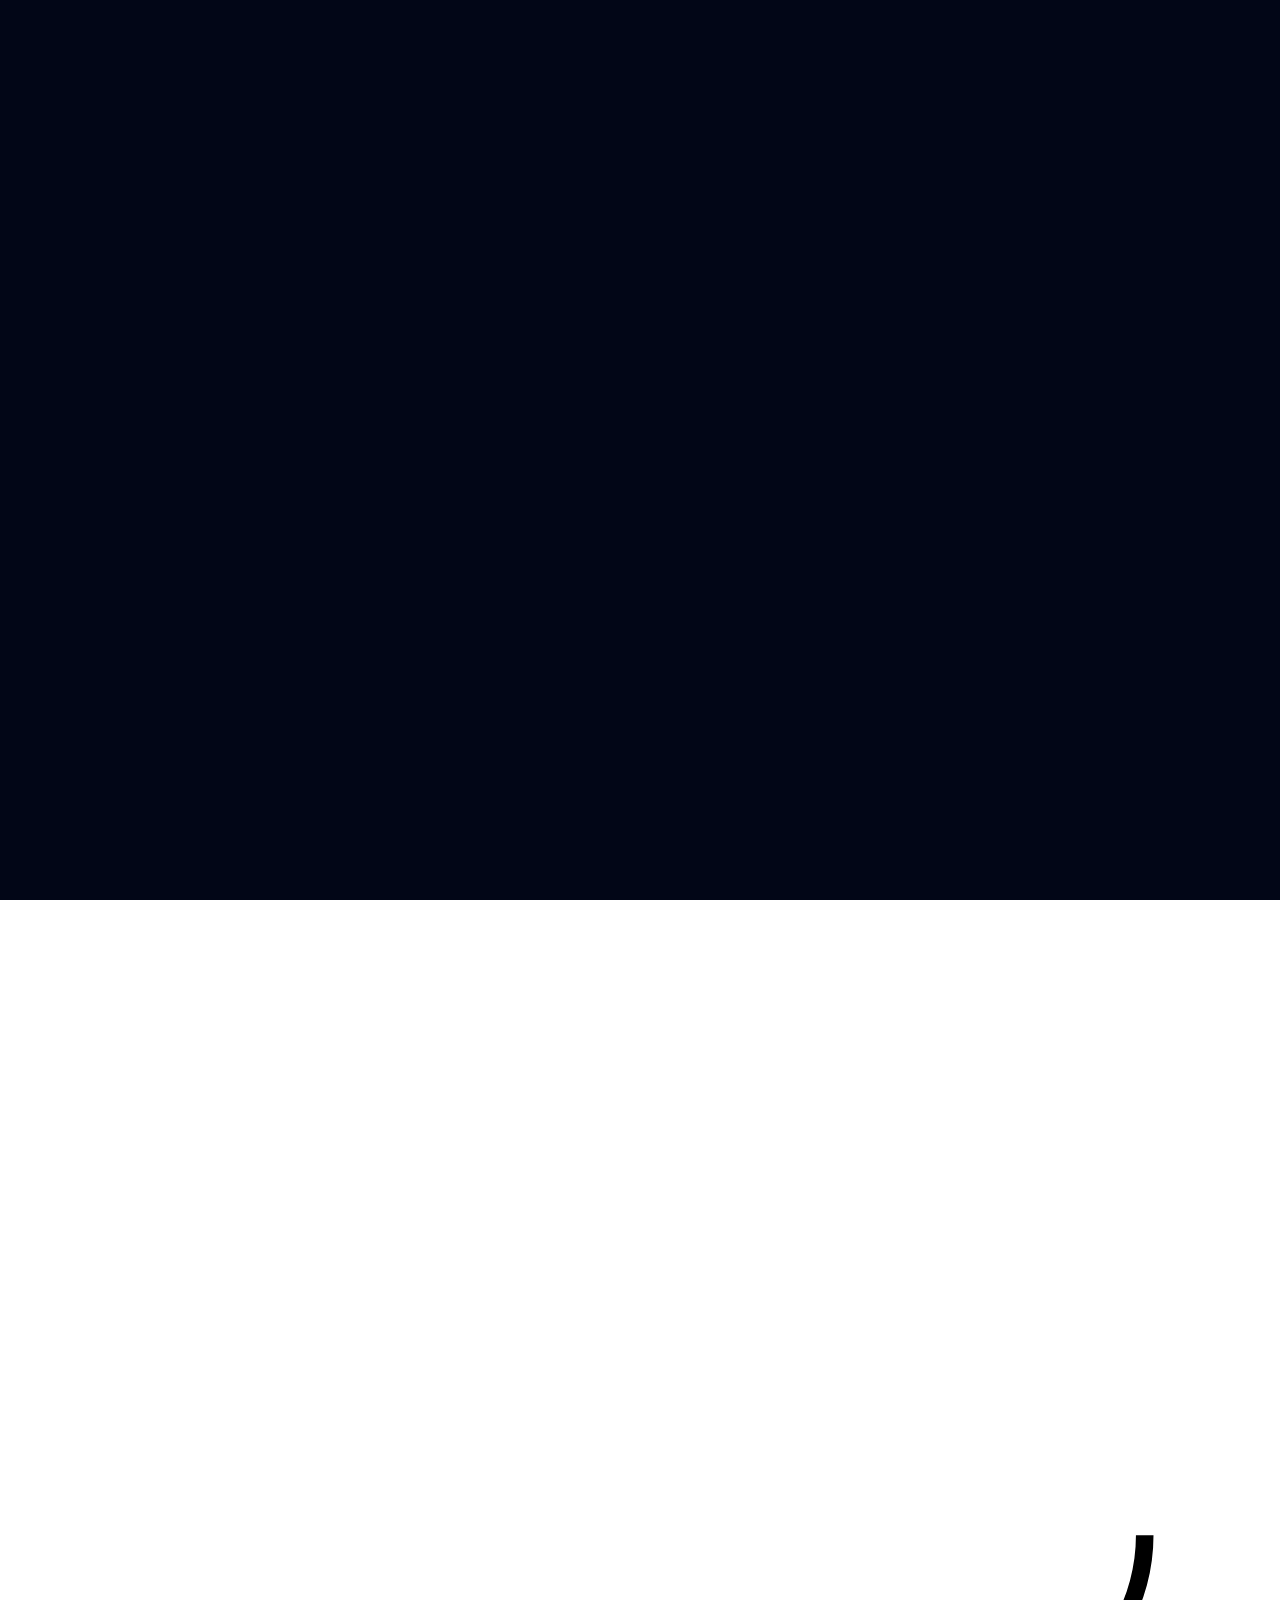
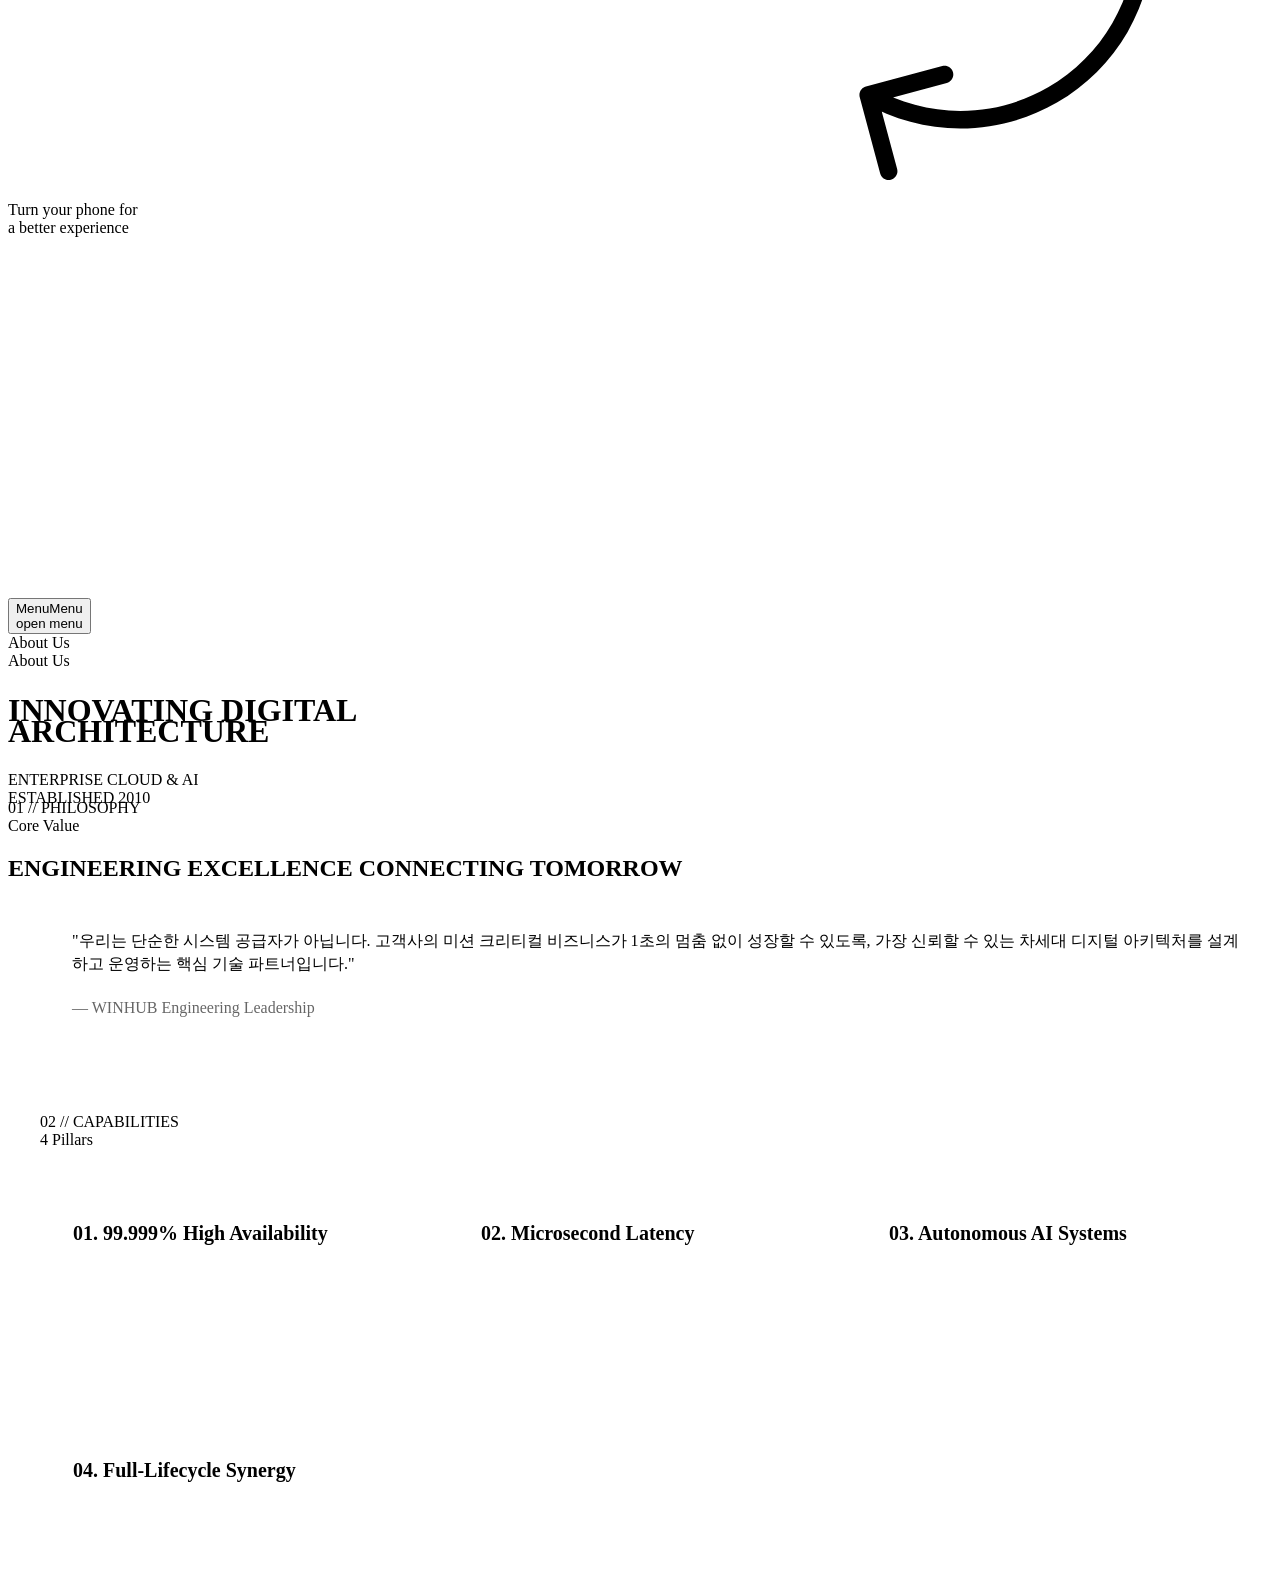
<file: about.html>
<!DOCTYPE html>
<html data-wf-domain="www.cominvi.com.mx" data-wf-page="6899a2f3f7995d5e3e31b7cd"
  data-wf-site="6899a2f3f7995d5e3e31b7c6" lang="en">

<head>
  <meta charset="utf-8" />
  <link href="https://cdn.prod.website-files.com" rel="preconnect" crossorigin="anonymous" />
  <title>About Us · WINHUB Enterprise Digital Architecture</title>
  <meta
    content="About WINHUB - Leading Enterprise Digital Architecture & IT Engineering in Korea with 15+ years of proven expertise."
    name="description" />
  <meta content="About Us · WINHUB Enterprise Digital Architecture" property="og:title" />
  <meta content="width=device-width, initial-scale=1" name="viewport" />
  <link
    href="https://cdn.prod.website-files.com/6899a2f3f7995d5e3e31b7c6/css/cominvi-staging.webflow.shared.451204bcb.min.css"
    rel="stylesheet" type="text/css" integrity="sha384-RRIEvLd1jOUEkPVlBGnNWpOoMUM+nQiyupL0DAUU6Vz+EssmVIKRXnNopahRI6zc"
    crossorigin="anonymous" />
  <script
    type="text/javascript">!function (o, c) { var n = c.documentElement, t = " w-mod-"; n.className += t + "js", ("ontouchstart" in o || o.DocumentTouch && c instanceof DocumentTouch) && (n.className += t + "touch") }(window, document);</script>
  <link href="https://cdn.prod.website-files.com/6899a2f3f7995d5e3e31b7c6/690b4b79b2b59fd6a07eff55_Favicon32.svg"
    rel="shortcut icon" type="image/x-icon" />
  <link href="https://cdn.prod.website-files.com/6899a2f3f7995d5e3e31b7c6/690b4b7efcc7898cfeb64a79_favicon256.svg"
    rel="apple-touch-icon" />

  <style>
    /* 1. Custom Scrollbar & Palette */
    ::-webkit-scrollbar {
      width: 6px;
      background: #020617 !important;
    }

    ::-webkit-scrollbar-thumb {
      background: rgba(0, 229, 255, 0.4) !important;
      border-radius: 4px !important;
    }

    ::-webkit-scrollbar-thumb:hover {
      background: rgba(0, 229, 255, 0.8) !important;
    }

    /* 2. Video Full-Coverage (Same as index_flux) */
    #hero-bg-video,
    .hero-background video,
    .hero-background .background_video video,
    video[data-cominvi-hero-intro-video="true"] {
      display: block;
      position: absolute !important;
      inset: 0 !important;
      width: 100% !important;
      height: 100% !important;
      object-fit: cover !important;
      z-index: 1 !important;
      pointer-events: none !important;
    }

    .hero-background,
    .hero-background .background-inner,
    .hero-background .background_video,
    .hero-background .is-video {
      display: flex !important;
      width: 100% !important;
      height: 100% !important;
      position: absolute !important;
      inset: 0 !important;
      z-index: 0 !important;
    }

    .hero-background .background_video {
      background: #020617 !important;
    }

    .section_hero .is-h1-span,
    .section_hero .eyebrow-l {
      opacity: 1 !important;
    }

    .section_hero .eyebrows {
      display: none !important;
    }

    .section_hero .hero-content_left {
      grid-column: span 8 / span 8;
    }

    .section_hero .hero-content_right {
      grid-column: span 4 / span 4;
      align-self: end;
    }

    .subpage_grid-timeline {
      display: grid;
      grid-template-columns: repeat(auto-fit, minmax(280px, 1fr));
      gap: 1.5em;
      margin-top: 4em;
    }

    .subpage_card {
      background: rgba(255, 255, 255, 0.02);
      border: 1px solid rgba(255, 255, 255, 0.08);
      border-radius: 0.5rem;
      padding: 2.5em 2em;
      transition: all 0.4s cubic-bezier(0.16, 1, 0.3, 1);
      position: relative;
      overflow: hidden;
    }

    .subpage_card:hover {
      background: rgba(255, 255, 255, 0.05);
      border-color: rgba(0, 229, 255, 0.4);
      transform: translateY(-4px);
    }

    .subpage_card-year {
      font-size: 2.5em;
      font-weight: 800;
      color: var(--white);
      line-height: 1;
      margin-bottom: 0.5em;
      font-family: inherit;
      letter-spacing: -0.03em;
    }

    .subpage_card-title {
      font-size: 1.25em;
      font-weight: 700;
      color: var(--white);
      margin-bottom: 0.75em;
    }

    .subpage_card-desc {
      color: rgba(255, 255, 255, 0.65);
      font-size: 0.95em;
      line-height: 1.7;
    }

    .quote-box {
      border-left: 2px solid var(--white);
      padding-left: 2em;
      margin: 3em 0;
    }
    /* Clean horizontal centered menu drawer with push-down support (Same as index_flux) */
    #nav-inner.nav-inner {
      display: flex !important;
      flex-direction: row !important;
      justify-content: center !important;
      align-items: center !important;
      padding: 1.5rem 3rem !important;
      box-sizing: border-box !important;
      width: 100% !important;
      height: auto !important;
      min-height: auto !important;
      position: fixed !important;
      top: 5.625rem !important;
      bottom: auto !important;
      left: 0 !important;
      right: 0 !important;
      overflow: visible !important;
    }

    #nav-inner .nav-links-row {
      display: flex !important;
      flex-direction: row !important;
      justify-content: center !important;
      align-items: center !important;
      gap: clamp(2rem, 4vw, 4.5rem) !important;
      margin: 0 auto !important;
      padding: 0 !important;
      list-style: none !important;
    }

    #nav-inner .navlink {
      display: inline-flex !important;
      align-items: center !important;
      gap: 0.6rem !important;
      text-decoration: none !important;
    }

    #nav-inner .navlink .navlink_label {
      font-size: clamp(1.4rem, 2.2vw, 2.4rem) !important;
      font-weight: 700 !important;
      letter-spacing: -0.02em !important;
      white-space: nowrap !important;
    }

    #nav-inner .nav-right-cluster {
      position: absolute !important;
      right: 3rem !important;
      top: 50% !important;
      transform: translateY(-50%) !important;
      display: flex !important;
      align-items: center !important;
      margin: 0 !important;
    }

    #nav-inner .locale-switch {
      display: inline-flex !important;
      align-items: center !important;
    }
  </style>
</head>

<body data-barba="wrapper">
  <div class="m-overlay"><svg xmlns="http://www.w3.org/2000/svg" width="100%" viewBox="0 0 72 101" fill="none"
      class="rotate-icon">
      <rect x="16" y="16" width="40" height="70" rx="5" stroke="white" stroke-width="2"></rect>
      <rect x="71" y="31" width="40" height="70" rx="5" transform="rotate(90 71 31)" stroke="white" stroke-opacity="0.2"
        stroke-width="2" stroke-dasharray="4 4"></rect>
      <path
        d="M48.8706 95.6103C48.6039 95.6818 48.4456 95.9559 48.517 96.2227L49.6817 100.569C49.7532 100.836 50.0274 100.994 50.2941 100.923C50.5608 100.851 50.7191 100.577 50.6476 100.311L49.6124 96.4468L53.4761 95.4115C53.7428 95.3401 53.9011 95.0659 53.8296 94.7992C53.7582 94.5324 53.484 94.3741 53.2173 94.4456L48.8706 95.6103ZM64.75 87H64.25C64.25 88.7554 63.7879 90.4798 62.9103 92L63.3433 92.25L63.7763 92.5C64.7417 90.8278 65.25 88.9309 65.25 87H64.75ZM63.3433 92.25L62.9103 92C62.0326 93.5202 60.7702 94.7826 59.25 95.6603L59.5 96.0933L59.75 96.5263C61.4222 95.5608 62.8108 94.1722 63.7763 92.5L63.3433 92.25ZM59.5 96.0933L59.25 95.6603C57.7298 96.5379 56.0054 97 54.25 97V97.5V98C56.1809 98 58.0778 97.4917 59.75 96.5263L59.5 96.0933ZM54.25 97.5V97C52.4946 97 50.7702 96.5379 49.25 95.6603L49 96.0933L48.75 96.5263C50.4222 97.4917 52.3191 98 54.25 98V97.5Z"
        fill="currentColor" class="is-path-white"></path>
    </svg>
    <p class="body-m is-white">Turn your phone for <br />a better experience</p>
  </div>
  <nav class="navbar"><a aria-label="home" href="index_flux.html" class="navbar_logo w-inline-block">
      <svg xmlns="http://www.w3.org/2000/svg" width="100%" viewBox="0 0 100 27" fill="none" class="is-logo">
        <rect x="1" y="2" width="98" height="23" rx="4" fill="transparent" class="logo-bg"></rect>
        <path fill-rule="evenodd" clip-rule="evenodd"
          d="M94.7386 0.5H4.95724C2.02789 0.646536 0.0571829 2.09683 0.00103358 5.259V21.467C-0.0468988 24.6524 1.57185 26.5177 4.95587 26.4999H94.74C98.1295 26.5177 99.7291 24.2881 99.6948 21.4656V5.45757C99.8044 2.6282 97.6666 0.538346 94.7386 0.5Z"
          fill="var(--white)" class="logo-path"></path>
        <path fill-rule="evenodd" clip-rule="evenodd"
          d="M37.4389 7.36646C36.6728 7.36646 35.9591 7.49528 35.301 7.75643C34.6406 8.01525 34.0568 8.39826 33.5461 8.90313C33.0354 9.40336 32.6478 9.98252 32.3773 10.6464C32.1092 11.3068 31.9746 12.0136 31.9746 12.768C31.9746 13.5224 32.1092 14.2304 32.3773 14.8966C32.6478 15.5628 33.0308 16.142 33.531 16.6329C34.0359 17.1332 34.6232 17.5115 35.2882 17.7703C35.9567 18.0268 36.6821 18.1557 37.4667 18.1557C38.0842 18.1557 38.6564 18.0768 39.1856 17.9166C39.7125 17.7587 40.2035 17.5185 40.6515 17.1958V15.3086C40.1466 15.7439 39.6197 16.0677 39.0707 16.2836C38.5206 16.4995 37.9402 16.6074 37.3356 16.6074C36.2922 16.6074 35.4275 16.2476 34.7427 15.528C34.0579 14.8073 33.7156 13.8927 33.7156 12.7843C33.7156 11.6759 34.0672 10.7056 34.7717 9.986C35.4762 9.26525 36.3873 8.90661 37.5108 8.90661C38.09 8.90661 38.6436 9.00759 39.1705 9.20837C39.6951 9.40916 40.1954 9.71093 40.6666 10.1137L40.7571 8.42843C40.2429 8.07444 39.7114 7.80865 39.1647 7.6334C38.6169 7.45814 38.0424 7.36994 37.4389 7.36994V7.36646Z"
          fill="var(--white)" class="logo-path"></path>
        <path fill-rule="evenodd" clip-rule="evenodd"
          d="M52.3246 10.6946C52.0495 10.0435 51.6526 9.45736 51.1279 8.93739C50.6033 8.42672 50.0126 8.03906 49.3487 7.77328C48.6883 7.5075 47.9884 7.37402 47.2491 7.37402C46.5098 7.37402 45.8007 7.5075 45.1368 7.77328C44.4729 8.03906 43.8798 8.42672 43.3552 8.93739C42.8306 9.45155 42.4337 10.0342 42.1632 10.6853C41.8928 11.3341 41.7559 12.0258 41.7559 12.7605C41.7559 13.4952 41.8928 14.1927 42.1632 14.8369C42.4337 15.4833 42.8306 16.0602 43.3552 16.5697C43.8694 17.0746 44.4613 17.4622 45.1345 17.7385C45.8053 18.0112 46.5086 18.1482 47.2491 18.1482C47.9896 18.1482 48.6755 18.0112 49.3394 17.7408C50.0033 17.4703 50.5987 17.0804 51.1279 16.5697C51.6526 16.0602 52.0495 15.4799 52.3246 14.8288C52.5973 14.18 52.7343 13.4905 52.7343 12.7605C52.7343 12.0305 52.5973 11.348 52.3246 10.6946Z"
          fill="var(--white)" class="logo-path"></path>
        <path fill-rule="evenodd" clip-rule="evenodd"
          d="M59.6075 13.6763C59.5785 13.7436 59.5355 13.8365 59.481 13.956C59.2697 14.411 59.1165 14.7847 59.019 15.0784C58.8832 14.729 58.7683 14.4342 58.672 14.1951C58.5768 13.956 58.5049 13.7854 58.4561 13.6833L55.428 7.20233L53 17.9068H54.5378L55.6393 12.85C55.6996 12.5911 55.7449 12.3451 55.7762 12.1083C55.8052 11.8739 55.8238 11.6487 55.8285 11.4328C55.8888 11.6441 55.9596 11.8541 56.042 12.07C56.1233 12.2859 56.2219 12.5076 56.3345 12.7385L59.0202 18.3212L61.707 12.85C61.822 12.6062 61.9206 12.366 61.9972 12.1339C62.0738 11.8994 62.1342 11.665 62.1771 11.4328C62.2061 11.629 62.2375 11.8762 62.2758 12.1745C62.3164 12.5366 62.3477 12.7536 62.3663 12.8349L63.5037 17.9057H65.0531L62.5706 7.20117L59.6109 13.6752L59.6075 13.6763Z"
          fill="var(--white)" class="logo-path"></path>
        <path d="M68.4561 7.6272H66.7871V17.8953H68.4561V7.6272Z" fill="var(--white)" class="logo-path"></path>
        <path fill-rule="evenodd" clip-rule="evenodd"
          d="M78.094 14.7525C77.8932 14.4983 77.7017 14.2708 77.5195 14.07C77.3373 13.8692 77.1585 13.68 76.9786 13.5025L70.457 7.22461V17.9001H71.9937V10.7599C72.1423 10.9711 72.3001 11.1696 72.4684 11.3634C72.6332 11.5549 72.8061 11.7371 72.9826 11.9089L79.6388 18.2993V7.63083H78.094V14.7513V14.7525Z"
          fill="var(--white)" class="logo-path"></path>
        <path fill-rule="evenodd" clip-rule="evenodd"
          d="M85.7826 12.8989C85.6561 13.1879 85.5458 13.4711 85.4518 13.7485C85.3578 14.0236 85.2823 14.2894 85.2197 14.5482C85.1698 14.3045 85.0978 14.048 85.0084 13.7799C84.9202 13.5094 84.8077 13.217 84.673 12.8989L82.3715 7.42773H80.6387L85.2185 18.0962L89.7984 7.42773H88.0725L85.7814 12.8989H85.7826Z"
          fill="var(--white)" class="logo-path"></path>
        <path d="M92.4678 7.62695H90.7988V17.895H92.4678V7.62695Z" fill="var(--white)" class="logo-path"></path>
      </svg>
    </a>
    <link rel="prefetch" href="index_flux.html" />
    <button aria-expanded="false" aria-controls="nav-inner" aria-label="open menu" class="is-menu">
      <div class="is-menu_label-wrap">
        <div class="is-menu_label-inner"><span class="is-label is-menu">Menu</span><span
            class="is-label is-menu">Menu</span></div>
      </div>
      <div class="menu-icon">
        <div class="menu-icon_bar is-1"></div>
        <div class="menu-icon_bar is-2"></div>
      </div><span class="sr-only">open menu</span>
    </button>
  </nav>

  <!-- NAVIGATION DRAWER -->
  <div id="nav-inner" class="nav-inner">
    <ul role="list" class="links nav-links-row">
      <li class="link-item">
        <a href="about.html" class="navlink w-inline-block">
          <svg xmlns="http://www.w3.org/2000/svg" width="20" height="20" viewBox="0 0 32 32" fill="none"
            class="navlink_icon">
            <rect width="32" height="32" rx="4" fill="currentColor" class="icon-bg"></rect>
            <path
              d="M14 10.9388C14 10.5487 14.4767 10.3533 14.7556 10.6292L19.8704 15.6903C20.0432 15.8614 20.0432 16.1386 19.8704 16.3097L14.7556 21.3708C14.4767 21.6467 14 21.4513 14 21.0612V10.9388Z"
              fill="currentColor" class="icon--inner"></path>
          </svg>
          <span class="navlink_label">About Us</span>
        </a>
        <link rel="prefetch" href="about.html" />
      </li>
      <li class="link-item">
        <a href="works.html" class="navlink w-inline-block">
          <svg xmlns="http://www.w3.org/2000/svg" width="20" height="20" viewBox="0 0 32 32" fill="none"
            class="navlink_icon">
            <rect width="32" height="32" rx="4" fill="currentColor" class="icon-bg"></rect>
            <path
              d="M14 10.9388C14 10.5487 14.4767 10.3533 14.7556 10.6292L19.8704 15.6903C20.0432 15.8614 20.0432 16.1386 19.8704 16.3097L14.7556 21.3708C14.4767 21.6467 14 21.4513 14 21.0612V10.9388Z"
              fill="currentColor" class="icon--inner"></path>
          </svg>
          <span class="navlink_label">Works</span>
        </a>
        <link rel="prefetch" href="works.html" />
      </li>
      <li class="link-item">
        <a href="contact.html" class="navlink w-inline-block">
          <svg xmlns="http://www.w3.org/2000/svg" width="20" height="20" viewBox="0 0 32 32" fill="none"
            class="navlink_icon">
            <rect width="32" height="32" rx="4" fill="currentColor" class="icon-bg"></rect>
            <path
              d="M14 10.9388C14 10.5487 14.4767 10.3533 14.7556 10.6292L19.8704 15.6903C20.0432 15.8614 20.0432 16.1386 19.8704 16.3097L14.7556 21.3708C14.4767 21.6467 14 21.4513 14 21.0612V10.9388Z"
              fill="currentColor" class="icon--inner"></path>
          </svg>
          <span class="navlink_label">Contact Us</span>
        </a>
        <link rel="prefetch" href="contact.html" />
      </li>
    </ul>
    <div class="nav-right-cluster">
      <div data-hover="false" data-delay="0" class="locale-switch w-dropdown">
        <div class="navlink locale-switch_toggle w-dropdown-toggle">
          <div class="w-icon-dropdown-toggle"></div><span class="navlink_label">
            <div>En</div>
          </span>
        </div>
        <nav class="locale-switch_menu w-dropdown-list">
          <div class="w-locales-list">
            <div role="list" class="locales-list w-locales-items">
              <div role="listitem" class="w-locales-item"><a hreflang="en" href="/" aria-current="page"
                  class="navlink-locale w-inline-block w--current"><span class="navlink_label">En</span></a></div>
              <div role="listitem" class="w-locales-item"><a hreflang="ko" href="/"
                  class="navlink-locale w-inline-block"><span class="navlink_label">Ko</span></a></div>
            </div>
          </div>
        </nav>
      </div>
    </div>
  </div>

  <div class="page-info">
    <div class="page-info_wrap">
      <div class="page-info_inner">
        <div class="page-info__inner_row"><span id="page-from" class="body-xl">About Us</span></div>
        <div class="page-info__inner_row"><span id="page-to" class="body-xl">About Us</span></div>
      </div>
    </div>
  </div>

  <!-- BARBA CONTAINER: ABOUT US -->
  <div data-barba-namespace="About us" data-barba="container" class="page-wrap">
    <main class="content-wrap">

      <!-- HERO SECTION -->
      <div bg="hero" class="section_hero">
        <div class="hero-content">
          <div class="hero-content_left">
            <div class="eyebrows" style="margin-bottom: 2em;">
              <div class="is-eyebrow"><span class="eyebrow-s">S.01</span></div>
              <div class="is-eyebrow is-black">
                <h2 class="eyebrow-s">About WINHUB</h2>
              </div>
            </div>
            <h1 class="h1">
              <div class="is-h1-span-wrap"><span class="is-h1-span">INNOVATING DIGITAL</span></div>
              <div class="is-h1-span-wrap"><span class="is-h1-span">ARCHITECTURE</span></div>
            </h1>
          </div>
          <div class="hero-content_right">
            <div class="content_right-row">
              <span class="eyebrow-l">ENTERPRISE CLOUD &amp; AI</span>
            </div>
            <div class="content_right-row">
              <span class="eyebrow-l">ESTABLISHED 2010</span>
            </div>
          </div>
        </div>
        <div class="hero-background">
          <div class="background-overlay" style="background:rgba(2,6,23,0.35);z-index:2;position:absolute;inset:0;">
          </div>
          <div class="background-inner" style="width:100%;height:100%;position:relative;">
            <div class="is-video w-embed" style="width:100%;height:100%;">
              <div class="background_video w-background-video w-background-video-atom"
                style="width:100%;height:100%;background:#020617;">
                <video id="hero-bg-video" data-cominvi-hero-intro-video="true" autoplay loop muted playsinline
                  src="assets/mp4/wire_circle_network_opt.mp4" onloadedmetadata="this.playbackRate=0.75;"
                  onplay="this.playbackRate=0.75;" style="width:100%;height:100%;object-fit:cover;display:block;"
                  data-wf-ignore="true" data-object-fit="cover">
                  <source src="assets/mp4/wire_circle_network_opt.mp4" type="video/mp4" data-wf-ignore="true">
                </video>
              </div>
            </div>
          </div>
        </div>
      </div>

      <!-- EDITORIAL PHILOSOPHY SECTION -->
      <div bg="white" class="section_about">
        <div class="intro">
          <div class="eyebrows">
            <div class="is-eyebrow"><span class="eyebrow-s">01 // PHILOSOPHY</span></div>
            <div class="is-eyebrow is-black"><span class="eyebrow-s">Core Value</span></div>
          </div>
          <div class="intro-title">
            <h2 class="title-big">ENGINEERING EXCELLENCE CONNECTING TOMORROW</h2>
          </div>
        </div>

        <div class="about-content" style="padding: 0 var(--_spacings---site-margin, 2em) 6em;">
          <div class="quote-box">
            <p class="body-xl" style="line-height: 1.4; font-weight: 500;">
              "우리는 단순한 시스템 공급자가 아닙니다. 고객사의 미션 크리티컬 비즈니스가 1초의 멈춤 없이 성장할 수 있도록, 가장 신뢰할 수 있는 차세대 디지털 아키텍처를 설계하고 운영하는 핵심 기술
              파트너입니다."
            </p>
            <p class="body-m" style="margin-top: 1.5em; opacity: 0.6;">— WINHUB Engineering Leadership</p>
          </div>

          <!-- CORE CAPABILITIES GRID -->
          <div style="margin-top: 6em;">
            <div class="eyebrows" style="margin-bottom: 2em;">
              <div class="is-eyebrow"><span class="eyebrow-s">02 // CAPABILITIES</span></div>
              <div class="is-eyebrow is-black"><span class="eyebrow-s">4 Pillars</span></div>
            </div>

            <div style="display: grid; grid-template-columns: repeat(auto-fit, minmax(300px, 1fr)); gap: 1.5em;">
              <div class="subpage_card">
                <div class="subpage_card-title">01. 99.999% High Availability</div>
                <p class="subpage_card-desc">무중단 분산 인프라 아키텍처와 결함 허용(Fault-Tolerant) 자동 복구 시스템으로 365일 무정지 엔터프라이즈 운영을
                  보장합니다.</p>
              </div>
              <div class="subpage_card">
                <div class="subpage_card-title">02. Microsecond Latency</div>
                <p class="subpage_card-desc">대규모 동시 결제 및 트랜잭션 처리에 최적화된 초저지연 메모리 데이터 파이프라인과 고성능 I/O 코어를 공급합니다.</p>
              </div>
              <div class="subpage_card">
                <div class="subpage_card-title">03. Autonomous AI Systems</div>
                <p class="subpage_card-desc">자율주행형 무인 리테일, 지능형 엣지 POS, 빅데이터 예측 분석을 통해 비즈니스 현장의 운영 비용을 혁신적으로 절감합니다.</p>
              </div>
              <div class="subpage_card">
                <div class="subpage_card-title">04. Full-Lifecycle Synergy</div>
                <p class="subpage_card-desc">아키텍처 기획부터 맞춤 개발, 클라우드 이전, 24/7 전문 엔지니어링 관제까지 고객과 함께 숨 쉬는 올인원 파트너십을 완성합니다.
                </p>
              </div>
            </div>
          </div>

          <!-- CHRONOLOGICAL TIMELINE -->
          <div style="margin-top: 8em;">
            <div class="eyebrows" style="margin-bottom: 2em;">
              <div class="is-eyebrow"><span class="eyebrow-s">03 // HISTORY</span></div>
              <div class="is-eyebrow is-black"><span class="eyebrow-s">Proven Heritage</span></div>
            </div>

            <div class="subpage_grid-timeline">
              <div class="subpage_card">
                <div class="subpage_card-year">2026</div>
                <div class="subpage_card-title">AI Cloud &amp; Autonomous Edge</div>
                <p class="subpage_card-desc">차세대 AI 에이전틱 플랫폼 및 스마트 리테일 무인 자율화 솔루션 런칭</p>
              </div>
              <div class="subpage_card">
                <div class="subpage_card-year">2024</div>
                <div class="subpage_card-title">Enterprise Smart POS</div>
                <p class="subpage_card-desc">전국 1,200개 이상 엔터프라이즈 가맹점 대상 클라우드 통합 POS 인프라 구축</p>
              </div>
              <div class="subpage_card">
                <div class="subpage_card-year">2020</div>
                <div class="subpage_card-title">Cloud DX Core Integration</div>
                <p class="subpage_card-desc">대기업 전사 ERP 및 고성능 분산 트랜잭션 통합 관제 파이프라인 수주</p>
              </div>
              <div class="subpage_card">
                <div class="subpage_card-year">2015</div>
                <div class="subpage_card-title">Payment Gateway Expansion</div>
                <p class="subpage_card-desc">유통 및 금융 결제 솔루션 시장 점유율 1위 달성 및 독자 보안 프로토콜 특허</p>
              </div>
              <div class="subpage_card">
                <div class="subpage_card-year">2010</div>
                <div class="subpage_card-title">WINHUB Foundation</div>
                <p class="subpage_card-desc">WINHUB 법인 설립 및 대규모 소프트웨어 아키텍처 R&amp;D 엔지니어링 센터 개소</p>
              </div>
            </div>
          </div>

        </div>
      </div>

      <!-- NEXT PAGE TRANSITION BANNER -->
      <div class="section_next"
        style="position: relative; overflow: hidden; background: #000; border-top: 1px solid rgba(255,255,255,0.1);">
        <a pt-next="" href="works.html" class="next_link w-inline-block"
          style="display: block; padding: 6em var(--_spacings---site-margin, 2em); text-decoration: none; color: var(--white); transition: all 0.4s ease;">
          <div class="next_content"
            style="display: flex; justify-content: space-between; align-items: center; flex-wrap: wrap; gap: 2em;">
            <div>
              <div class="is-eyebrow" style="margin-bottom: 1em;"><span class="eyebrow-s">NEXT SECTION →</span></div>
              <h2 class="title-big" style="margin: 0; color: var(--white);">WORKS &amp; TECHNOLOGY FLEET</h2>
              <p class="body-m" style="margin-top: 0.8em; opacity: 0.6;">엔터프라이즈 환경에서 검증된 핵심 프로젝트 및 기술 아키텍처 탐색</p>
            </div>
            <div
              style="width: 4.5em; height: 4.5em; border-radius: 50%; border: 1px solid rgba(255,255,255,0.3); display: flex; align-items: center; justify-content: center;">
              <svg xmlns="http://www.w3.org/2000/svg" width="24" height="24" viewBox="0 0 24 24" fill="none"
                stroke="currentColor" stroke-width="2" stroke-linecap="round" stroke-linejoin="round">
                <line x1="5" y1="12" x2="19" y2="12"></line>
                <polyline points="12 5 19 12 12 19"></polyline>
              </svg>
            </div>
          </div>
        </a>
        <link rel="prefetch" href="works.html" />
      </div>

      <!-- SHARED FOOTER -->
      <div bg="primary" class="footer">
        <div class="footer-inner">
          <div class="footer_left"><a aria-label="home" href="index_flux.html" class="navbar_logo w-inline-block"><svg
                xmlns="http://www.w3.org/2000/svg" width="100%" viewBox="0 0 100 27" fill="none" class="is-logo">
                <rect x="1" y="2" width="98" height="23" rx="4" fill="transparent" class="logo-bg"></rect>
                <path fill-rule="evenodd" clip-rule="evenodd"
                  d="M94.7386 0.5H4.95724C2.02789 0.646536 0.0571829 2.09683 0.00103358 5.259V21.467C-0.0468988 24.6524 1.57185 26.5177 4.95587 26.4999H94.74C98.1295 26.5177 99.7291 24.2881 99.6948 21.4656V5.45757C99.8044 2.6282 97.6666 0.538346 94.7386 0.5Z"
                  fill="var(--white)" class="logo-path"></path>
                <path fill-rule="evenodd" clip-rule="evenodd"
                  d="M37.4389 7.36646C36.6728 7.36646 35.9591 7.49528 35.301 7.75643C34.6406 8.01525 34.0568 8.39826 33.5461 8.90313C33.0354 9.40336 32.6478 9.98252 32.3773 10.6464C32.1092 11.3068 31.9746 12.0136 31.9746 12.768C31.9746 13.5224 32.1092 14.2304 32.3773 14.8966C32.6478 15.5628 33.0308 16.142 33.531 16.6329C34.0359 17.1332 34.6232 17.5115 35.2882 17.7703C35.9567 18.0268 36.6821 18.1557 37.4667 18.1557C38.0842 18.1557 38.6564 18.0768 39.1856 17.9166C39.7125 17.7587 40.2035 17.5185 40.6515 17.1958V15.3086C40.1466 15.7439 39.6197 16.0677 39.0707 16.2836C38.5206 16.4995 37.9402 16.6074 37.3356 16.6074C36.2922 16.6074 35.4275 16.2476 34.7427 15.528C34.0579 14.8073 33.7156 13.8927 33.7156 12.7843C33.7156 11.6759 34.0672 10.7056 34.7717 9.986C35.4762 9.26525 36.3873 8.90661 37.5108 8.90661C38.09 8.90661 38.6436 9.00759 39.1705 9.20837C39.6951 9.40916 40.1954 9.71093 40.6666 10.1137L40.7571 8.42843C40.2429 8.07444 39.7114 7.80865 39.1647 7.6334C38.6169 7.45814 38.0424 7.36994 37.4389 7.36994V7.36646Z"
                  fill="var(--white)" class="logo-path"></path>
                <path fill-rule="evenodd" clip-rule="evenodd"
                  d="M52.3246 10.6946C52.0495 10.0435 51.6526 9.45736 51.1279 8.93739C50.6033 8.42672 50.0126 8.03906 49.3487 7.77328C48.6883 7.5075 47.9884 7.37402 47.2491 7.37402C46.5098 7.37402 45.8007 7.5075 45.1368 7.77328C44.4729 8.03906 43.8798 8.42672 43.3552 8.93739C42.8306 9.45155 42.4337 10.0342 42.1632 10.6853C41.8928 11.3341 41.7559 12.0258 41.7559 12.7605C41.7559 13.4952 41.8928 14.1927 42.1632 14.8369C42.4337 15.4833 42.8306 16.0602 43.3552 16.5697C43.8694 17.0746 44.4613 17.4622 45.1345 17.7385C45.8053 18.0112 46.5086 18.1482 47.2491 18.1482C47.9896 18.1482 48.6755 18.0112 49.3394 17.7408C50.0033 17.4703 50.5987 17.0804 51.1279 16.5697C51.6526 16.0602 52.0495 15.4799 52.3246 14.8288C52.5973 14.18 52.7343 13.4905 52.7343 12.7605C52.7343 12.0305 52.5973 11.348 52.3246 10.6946Z"
                  fill="var(--white)" class="logo-path"></path>
                <path fill-rule="evenodd" clip-rule="evenodd"
                  d="M59.6075 13.6763C59.5785 13.7436 59.5355 13.8365 59.481 13.956C59.2697 14.411 59.1165 14.7847 59.019 15.0784C58.8832 14.729 58.7683 14.4342 58.672 14.1951C58.5768 13.956 58.5049 13.7854 58.4561 13.6833L55.428 7.20233L53 17.9068H54.5378L55.6393 12.85C55.6996 12.5911 55.7449 12.3451 55.7762 12.1083C55.8052 11.8739 55.8238 11.6487 55.8285 11.4328C55.8888 11.6441 55.9596 11.8541 56.042 12.07C56.1233 12.2859 56.2219 12.5076 56.3345 12.7385L59.0202 18.3212L61.707 12.85C61.822 12.6062 61.9206 12.366 61.9972 12.1339C62.0738 11.8994 62.1342 11.665 62.1771 11.4328C62.2061 11.629 62.2375 11.8762 62.2758 12.1745C62.3164 12.5366 62.3477 12.7536 62.3663 12.8349L63.5037 17.9057H65.0531L62.5706 7.20117L59.6109 13.6752L59.6075 13.6763Z"
                  fill="var(--white)" class="logo-path"></path>
                <path d="M68.4561 7.6272H66.7871V17.8953H68.4561V7.6272Z" fill="var(--white)" class="logo-path"></path>
                <path fill-rule="evenodd" clip-rule="evenodd"
                  d="M78.094 14.7525C77.8932 14.4983 77.7017 14.2708 77.5195 14.07C77.3373 13.8692 77.1585 13.68 76.9786 13.5025L70.457 7.22461V17.9001H71.9937V10.7599C72.1423 10.9711 72.3001 11.1696 72.4684 11.3634C72.6332 11.5549 72.8061 11.7371 72.9826 11.9089L79.6388 18.2993V7.63083H78.094V14.7513V14.7525Z"
                  fill="var(--white)" class="logo-path"></path>
                <path fill-rule="evenodd" clip-rule="evenodd"
                  d="M85.7826 12.8989C85.6561 13.1879 85.5458 13.4711 85.4518 13.7485C85.3578 14.0236 85.2823 14.2894 85.2197 14.5482C85.1698 14.3045 85.0978 14.048 85.0084 13.7799C84.9202 13.5094 84.8077 13.217 84.673 12.8989L82.3715 7.42773H80.6387L85.2185 18.0962L89.7984 7.42773H88.0725L85.7814 12.8989H85.7826Z"
                  fill="var(--white)" class="logo-path"></path>
                <path d="M92.4678 7.62695H90.7988V17.895H92.4678V7.62695Z" fill="var(--white)" class="logo-path"></path>
              </svg></a>
            <div class="footer_socials">
              <a href="https://www.linkedin.com/company/cominvi/" target="_blank"
                class="footer_social-link w-inline-block">
                <svg xmlns="http://www.w3.org/2000/svg" width="100%" viewBox="0 0 26 26" fill="none"
                  class="social-logo is-footer">
                  <path
                    d="M19.9805 0.734375H5.98047C3.21947 0.734375 0.980469 2.97338 0.980469 5.73438V19.7344C0.980469 22.4954 3.21947 24.7344 5.98047 24.7344H19.9805C22.7425 24.7344 24.9805 22.4954 24.9805 19.7344V5.73438C24.9805 2.97338 22.7425 0.734375 19.9805 0.734375ZM8.98047 19.7344H5.98047V8.73438H8.98047V19.7344ZM7.48047 7.46637C6.51447 7.46637 5.73047 6.67637 5.73047 5.70237C5.73047 4.72837 6.51447 3.93837 7.48047 3.93837C8.44647 3.93837 9.23047 4.72837 9.23047 5.70237C9.23047 6.67637 8.44747 7.46637 7.48047 7.46637ZM20.9805 19.7344H17.9805V14.1304C17.9805 10.7624 13.9805 11.0174 13.9805 14.1304V19.7344H10.9805V8.73438H13.9805V10.4994C15.3765 7.91338 20.9805 7.72238 20.9805 12.9754V19.7344Z"
                    fill="#1E1E1E"></path>
                </svg>
              </a>
            </div>
          </div>
          <div class="footer_right">
            <div class="footer-links_col">
              <div class="is-eyebrow"><span class="eyebrow-s">Explore</span></div>
              <ul role="list" class="footer-links w-list-unstyled">
                <li><a pt-inner="" href="about.html" class="footer-link">About Us</a></li>
                <li><a pt-inner="" href="works.html" class="footer-link">Works</a></li>
                <li><a pt-inner="" href="contact.html" class="footer-link">Contact Us</a></li>
              </ul>
            </div>
            <div class="footer-links_col">
              <div class="is-eyebrow"><span class="eyebrow-s">Contact</span></div>
              <ul role="list" class="footer-links w-list-unstyled">
                <li><a pt-inner="" href="contact.html" class="footer-link">Contact</a></li>
                <li><a href="mailto:contact@winhub.co.kr" class="footer-link">contact@winhub.co.kr</a></li>
                <li>
                  <p class="footer-link">031-908-7711</p>
                </li>
              </ul>
            </div>
          </div>
        </div>
        <div class="footer-bottom">
          <p class="footer-p">© 2026 WINHUB Inc. All Rights Reserved. | 경기도 고양시 일산동구 백마로 195 SK M-City 섹션 9005호</p>
        </div>
      </div>

    </main>
  </div>

  <script src="https://d3e54v103j8qbb.cloudfront.net/js/jquery-3.5.1.min.dc5e7f18c8.js?site=6899a2f3f7995d5e3e31b7c6"
    type="text/javascript" integrity="sha256-9/aliU8dGd2tb6OSsuzixeV4y/faTqgFtohetphbbj0="
    crossorigin="anonymous"></script>
  <script src="https://cdn.prod.website-files.com/6899a2f3f7995d5e3e31b7c6/js/webflow.schunk.380a9cc3d7b92fe0.js"
    type="text/javascript" integrity="sha384-LAbw0DwQ1GWUYJDKPcWp96zl4D7Fj1FsnPerwjP4KJPzlkWIwZw/YKnQzA5usJmh"
    crossorigin="anonymous"></script>
  <script src="https://cdn.prod.website-files.com/6899a2f3f7995d5e3e31b7c6/js/webflow.45db7ba0.6a7654b6d67a8b28.js"
    type="text/javascript" integrity="sha384-7Cl4tu4b7zP2BpThpGde+2q7Gdzyn2dipVnzn8DRNKvygYZNts4moKVaosrn3G21"
    crossorigin="anonymous"></script>
  <script type="module" src="assets/js/main.js"></script>
  <script>
    (function () {
      window.addEventListener('pageshow', function (e) {
        var wrap = document.querySelector('.page-wrap');
        if (wrap) {
          wrap.style.transform = '';
          wrap.style.borderRadius = '';
          wrap.style.opacity = '1';
          wrap.style.visibility = 'visible';
        }
        document.documentElement.style.overflow = '';
        document.body.style.overflow = '';
      });
    })();
  </script>
</body>
</html>
</file>
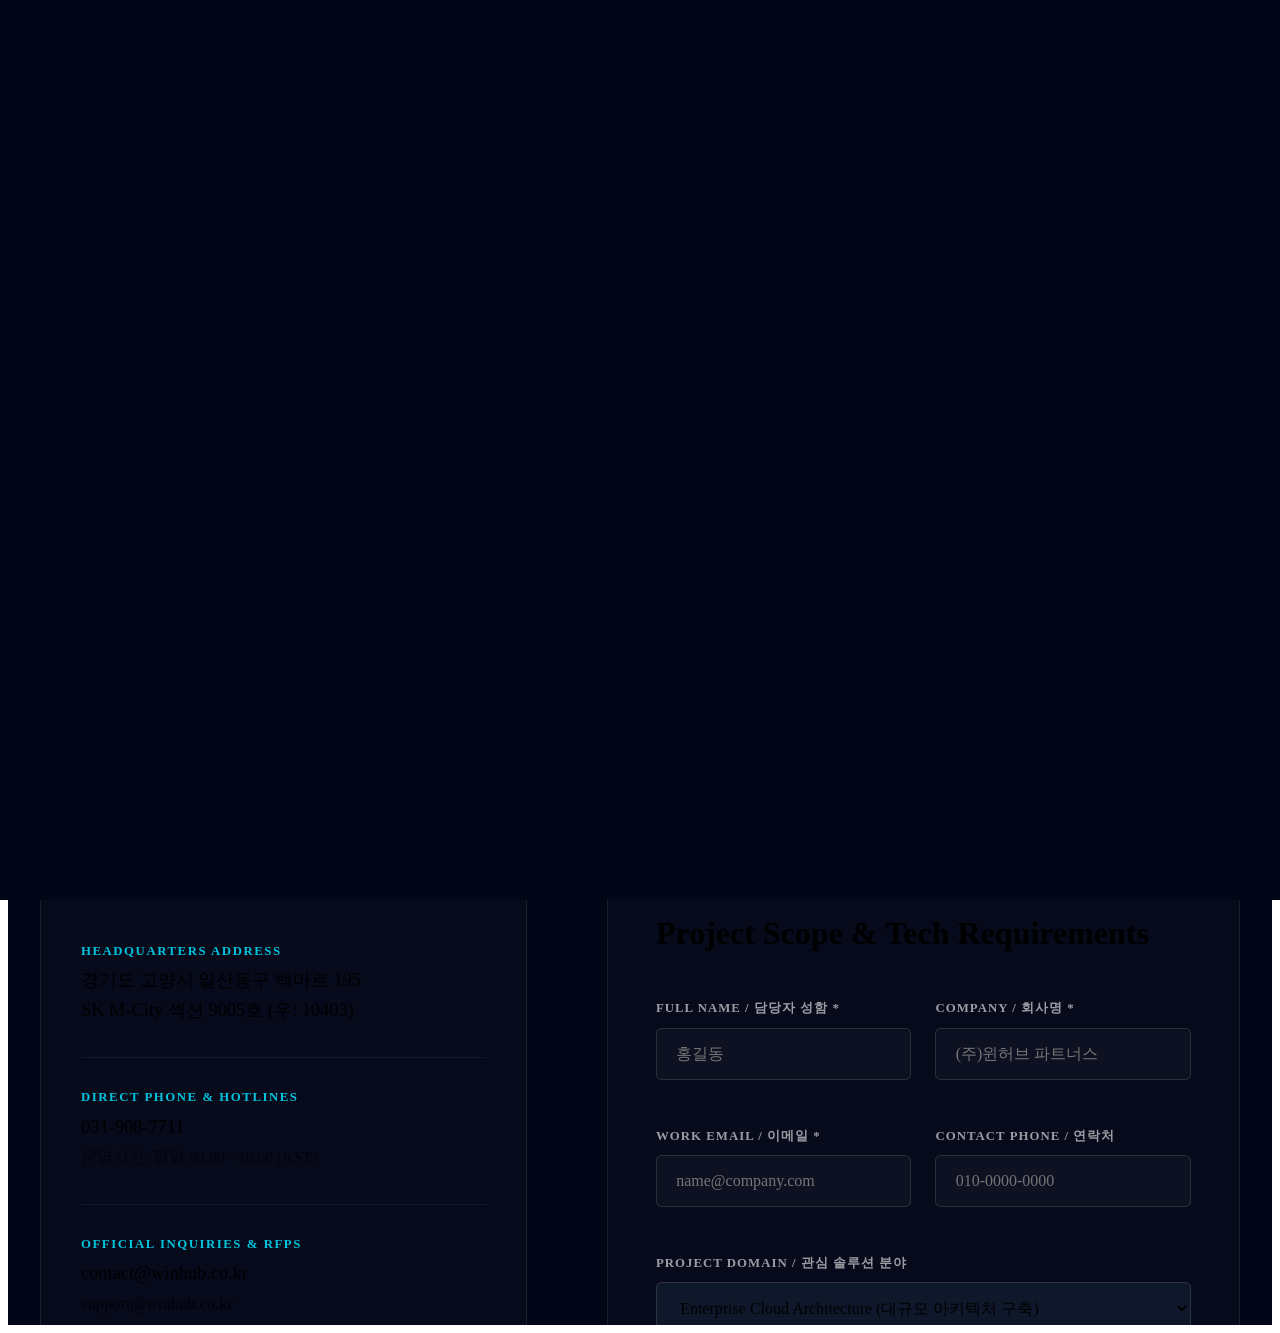
<file: contact.html>
<!DOCTYPE html>
<html data-wf-domain="www.cominvi.com.mx" data-wf-page="6899a2f3f7995d5e3e31b7cd"
  data-wf-site="6899a2f3f7995d5e3e31b7c6" lang="en">

<head>
  <meta charset="utf-8" />
  <link href="https://cdn.prod.website-files.com" rel="preconnect" crossorigin="anonymous" />
  <title>Contact Us · WINHUB Enterprise Digital Architecture</title>
  <meta
    content="Connect with WINHUB engineers. Inquire about customized enterprise software architecture, POS/ERP solutions, and digital infrastructure."
    name="description" />
  <meta content="Contact Us · WINHUB Enterprise Digital Architecture" property="og:title" />
  <meta content="width=device-width, initial-scale=1" name="viewport" />
  <link
    href="https://cdn.prod.website-files.com/6899a2f3f7995d5e3e31b7c6/css/cominvi-staging.webflow.shared.451204bcb.min.css"
    rel="stylesheet" type="text/css" integrity="sha384-RRIEvLd1jOUEkPVlBGnNWpOoMUM+nQiyupL0DAUU6Vz+EssmVIKRXnNopahRI6zc"
    crossorigin="anonymous" />
  <script
    type="text/javascript">!function (o, c) { var n = c.documentElement, t = " w-mod-"; n.className += t + "js", ("ontouchstart" in o || o.DocumentTouch && c instanceof DocumentTouch) && (n.className += t + "touch") }(window, document);</script>
  <link href="https://cdn.prod.website-files.com/6899a2f3f7995d5e3e31b7c6/690b4b79b2b59fd6a07eff55_Favicon32.svg"
    rel="shortcut icon" type="image/x-icon" />
  <link href="https://cdn.prod.website-files.com/6899a2f3f7995d5e3e31b7c6/690b4b7efcc7898cfeb64a79_favicon256.svg"
    rel="apple-touch-icon" />

  <style>
    /* 1. Custom Scrollbar & Palette */
    ::-webkit-scrollbar {
      width: 6px;
      background: #020617 !important;
    }

    ::-webkit-scrollbar-thumb {
      background: rgba(0, 229, 255, 0.4) !important;
      border-radius: 4px !important;
    }

    ::-webkit-scrollbar-thumb:hover {
      background: rgba(0, 229, 255, 0.8) !important;
    }

    /* 2. Video Full-Coverage (Same as index_flux) */
    #hero-bg-video,
    .hero-background video,
    .hero-background .background_video video,
    video[data-cominvi-hero-intro-video="true"] {
      display: block;
      position: absolute !important;
      inset: 0 !important;
      width: 100% !important;
      height: 100% !important;
      object-fit: cover !important;
      z-index: 1 !important;
      pointer-events: none !important;
    }

    .hero-background,
    .hero-background .background-inner,
    .hero-background .background_video,
    .hero-background .is-video {
      display: flex !important;
      width: 100% !important;
      height: 100% !important;
      position: absolute !important;
      inset: 0 !important;
      z-index: 0 !important;
    }

    .hero-background .background_video {
      background: #020617 !important;
    }

    .section_hero .is-h1-span {
      opacity: 1 !important;
    }

    .section_hero .eyebrows {
      display: none !important;
    }

    .section_hero .hero-content_left {
      grid-column: span 8 / span 8;
    }

    .section_hero .hero-content_right {
      grid-column: span 4 / span 4;
      align-self: end;
    }

    .contact-layout {
      display: grid;
      grid-template-columns: 1fr 1.3fr;
      gap: 5em;
      margin-top: 5em;
    }

    @media (max-width: 991px) {
      .contact-layout {
        grid-template-columns: 1fr;
        gap: 3.5em;
      }
    }

    .contact-info_card {
      background: rgba(255, 255, 255, 0.02);
      border: 1px solid rgba(255, 255, 255, 0.08);
      border-radius: 0.5rem;
      padding: 3em 2.5em;
      display: flex;
      flex-direction: column;
      justify-content: space-between;
      height: 100%;
    }

    .contact-info_item {
      padding: 2em 0;
      border-bottom: 1px solid rgba(255, 255, 255, 0.06);
    }

    .contact-info_item:first-child {
      padding-top: 0;
    }

    .contact-info_item:last-child {
      border-bottom: none;
      padding-bottom: 0;
    }

    .contact-info_label {
      font-size: 0.8em;
      letter-spacing: 0.12em;
      text-transform: uppercase;
      color: rgba(0, 229, 255, 0.85);
      margin-bottom: 0.6em;
      font-weight: 700;
    }

    .contact-info_val {
      font-size: 1.15em;
      color: var(--white);
      line-height: 1.6;
      word-break: keep-all;
    }

    .contact-info_val a {
      color: var(--white);
      text-decoration: none;
      transition: color 0.2s ease;
    }

    .contact-info_val a:hover {
      color: #00e5ff;
    }

    .contact-form_card {
      background: rgba(255, 255, 255, 0.02);
      border: 1px solid rgba(255, 255, 255, 0.08);
      border-radius: 0.5rem;
      padding: 3.5em 3em;
    }

    @media (max-width: 767px) {
      .contact-form_card {
        padding: 2em 1.5em;
      }
    }

    .form-group-row {
      display: grid;
      grid-template-columns: 1fr 1fr;
      gap: 1.5em;
      margin-bottom: 1.5em;
    }

    @media (max-width: 767px) {
      .form-group-row {
        grid-template-columns: 1fr;
        gap: 1.2em;
        margin-bottom: 1.2em;
      }
    }

    .form-group {
      display: flex;
      flex-direction: column;
      margin-bottom: 1.5em;
    }

    .form-label {
      font-size: 0.8em;
      letter-spacing: 0.08em;
      text-transform: uppercase;
      color: rgba(255, 255, 255, 0.6);
      margin-bottom: 0.8em;
      font-weight: 600;
    }

    .form-input,
    .form-textarea,
    .form-select {
      background: rgba(255, 255, 255, 0.03);
      border: 1px solid rgba(255, 255, 255, 0.12);
      border-radius: 0.35rem;
      padding: 1em 1.2em;
      color: var(--white);
      font-size: 1em;
      font-family: inherit;
      transition: all 0.3s ease;
      outline: none;
    }

    .form-input:focus,
    .form-textarea:focus,
    .form-select:focus {
      background: rgba(255, 255, 255, 0.06);
      border-color: rgba(0, 229, 255, 0.7);
      box-shadow: 0 0 15px rgba(0, 229, 255, 0.15);
    }

    .form-textarea {
      min-height: 140px;
      resize: vertical;
    }

    .channel-cards {
      display: grid;
      grid-template-columns: repeat(auto-fit, minmax(280px, 1fr));
      gap: 1.5em;
      margin-top: 4em;
    }

    .channel-card {
      background: rgba(255, 255, 255, 0.02);
      border: 1px solid rgba(255, 255, 255, 0.08);
      border-radius: 0.5rem;
      padding: 2.5em 2em;
      transition: all 0.3s ease;
    }

    .channel-card:hover {
      background: rgba(255, 255, 255, 0.04);
      border-color: rgba(0, 229, 255, 0.4);
      transform: translateY(-4px);
    }

    .submit-btn {
      display: inline-flex;
      align-items: center;
      justify-content: center;
      gap: 1em;
      background: var(--white);
      color: #000;
      padding: 1.2em 2.5em;
      border-radius: 0.35rem;
      font-weight: 700;
      letter-spacing: 0.05em;
      text-transform: uppercase;
      font-size: 0.9em;
      border: none;
      cursor: pointer;
      transition: all 0.3s cubic-bezier(0.16, 1, 0.3, 1);
      margin-top: 1em;
      width: 100%;
    }

    .submit-btn:hover {
      background: #00e5ff;
      color: #000;
      transform: translateY(-2px);
      box-shadow: 0 10px 25px rgba(0, 229, 255, 0.3);
    }
    /* Clean horizontal centered menu drawer with push-down support (Same as index_flux) */
    #nav-inner.nav-inner {
      display: flex !important;
      flex-direction: row !important;
      justify-content: center !important;
      align-items: center !important;
      padding: 1.5rem 3rem !important;
      box-sizing: border-box !important;
      width: 100% !important;
      height: auto !important;
      min-height: auto !important;
      position: fixed !important;
      top: 5.625rem !important;
      bottom: auto !important;
      left: 0 !important;
      right: 0 !important;
      overflow: visible !important;
    }

    #nav-inner .nav-links-row {
      display: flex !important;
      flex-direction: row !important;
      justify-content: center !important;
      align-items: center !important;
      gap: clamp(2rem, 4vw, 4.5rem) !important;
      margin: 0 auto !important;
      padding: 0 !important;
      list-style: none !important;
    }

    #nav-inner .navlink {
      display: inline-flex !important;
      align-items: center !important;
      gap: 0.6rem !important;
      text-decoration: none !important;
    }

    #nav-inner .navlink .navlink_label {
      font-size: clamp(1.4rem, 2.2vw, 2.4rem) !important;
      font-weight: 700 !important;
      letter-spacing: -0.02em !important;
      white-space: nowrap !important;
    }

    #nav-inner .nav-right-cluster {
      position: absolute !important;
      right: 3rem !important;
      top: 50% !important;
      transform: translateY(-50%) !important;
      display: flex !important;
      align-items: center !important;
      margin: 0 !important;
    }

    #nav-inner .locale-switch {
      display: inline-flex !important;
      align-items: center !important;
    }
  </style>
</head>

<body data-barba="wrapper">
  <!-- NAVIGATION BAR -->
  <nav class="navbar">
    <a aria-label="home" href="index_flux.html" class="navbar_logo w-inline-block">
      <svg xmlns="http://www.w3.org/2000/svg" width="100%" viewBox="0 0 100 27" fill="none" class="is-logo">
        <rect x="1" y="2" width="98" height="23" rx="4" fill="transparent" class="logo-bg"></rect>
        <path fill-rule="evenodd" clip-rule="evenodd"
          d="M94.7386 0.5H4.95724C2.02789 0.646536 0.0571829 2.09683 0.00103358 5.259V21.467C-0.0468988 24.6524 1.57185 26.5177 4.95587 26.4999H94.74C98.1295 26.5177 99.7291 24.2881 99.6948 21.4656V5.45757C99.8044 2.6282 97.6666 0.538346 94.7386 0.5Z"
          fill="var(--white)" class="logo-path"></path>
        <path fill-rule="evenodd" clip-rule="evenodd"
          d="M37.4389 7.36646C36.6728 7.36646 35.9591 7.49528 35.301 7.75643C34.6406 8.01525 34.0568 8.39826 33.5461 8.90313C33.0354 9.40336 32.6478 9.98252 32.3773 10.6464C32.1092 11.3068 31.9746 12.0136 31.9746 12.768C31.9746 13.5224 32.1092 14.2304 32.3773 14.8966C32.6478 15.5628 33.0308 16.142 33.531 16.6329C34.0359 17.1332 34.6232 17.5115 35.2882 17.7703C35.9567 18.0268 36.6821 18.1557 37.4667 18.1557C38.0842 18.1557 38.6564 18.0768 39.1856 17.9166C39.7125 17.7587 40.2035 17.5185 40.6515 17.1958V15.3086C40.1466 15.7439 39.6197 16.0677 39.0707 16.2836C38.5206 16.4995 37.9402 16.6074 37.3356 16.6074C36.2922 16.6074 35.4275 16.2476 34.7427 15.528C34.0579 14.8073 33.7156 13.8927 33.7156 12.7843C33.7156 11.6759 34.0672 10.7056 34.7717 9.986C35.4762 9.26525 36.3873 8.90661 37.5108 8.90661C38.09 8.90661 38.6436 9.00759 39.1705 9.20837C39.6951 9.40916 40.1954 9.71093 40.6666 10.1137L40.7571 8.42843C40.2429 8.07444 39.7114 7.80865 39.1647 7.6334C38.6169 7.45814 38.0424 7.36994 37.4389 7.36994V7.36646Z"
          fill="var(--white)" class="logo-path"></path>
        <path fill-rule="evenodd" clip-rule="evenodd"
          d="M52.3246 10.6946C52.0495 10.0435 51.6526 9.45736 51.1279 8.93739C50.6033 8.42672 50.0126 8.03906 49.3487 7.77328C48.6883 7.5075 47.9884 7.37402 47.2491 7.37402C46.5098 7.37402 45.8007 7.5075 45.1368 7.77328C44.4729 8.03906 43.8798 8.42672 43.3552 8.93739C42.8306 9.45155 42.4337 10.0342 42.1632 10.6853C41.8928 11.3341 41.7559 12.0258 41.7559 12.7605C41.7559 13.4952 41.8928 14.1927 42.1632 14.8369C42.4337 15.4833 42.8306 16.0602 43.3552 16.5697C43.8694 17.0746 44.4613 17.4622 45.1345 17.7385C45.8053 18.0112 46.5086 18.1482 47.2491 18.1482C47.9896 18.1482 48.6755 18.0112 49.3394 17.7408C50.0033 17.4703 50.5987 17.0804 51.1279 16.5697C51.6526 16.0602 52.0495 15.4799 52.3246 14.8288C52.5973 14.18 52.7343 13.4905 52.7343 12.7605C52.7343 12.0305 52.5973 11.348 52.3246 10.6946Z"
          fill="var(--white)" class="logo-path"></path>
        <path fill-rule="evenodd" clip-rule="evenodd"
          d="M59.6075 13.6763C59.5785 13.7436 59.5355 13.8365 59.481 13.956C59.2697 14.411 59.1165 14.7847 59.019 15.0784C58.8832 14.729 58.7683 14.4342 58.672 14.1951C58.5768 13.956 58.5049 13.7854 58.4561 13.6833L55.428 7.20233L53 17.9068H54.5378L55.6393 12.85C55.6996 12.5911 55.7449 12.3451 55.7762 12.1083C55.8052 11.8739 55.8238 11.6487 55.8285 11.4328C55.8888 11.6441 55.9596 11.8541 56.042 12.07C56.1233 12.2859 56.2219 12.5076 56.3345 12.7385L59.0202 18.3212L61.707 12.85C61.822 12.6062 61.9206 12.366 61.9972 12.1339C62.0738 11.8994 62.1342 11.665 62.1771 11.4328C62.2061 11.629 62.2375 11.8762 62.2758 12.1745C62.3164 12.5366 62.3477 12.7536 62.3663 12.8349L63.5037 17.9057H65.0531L62.5706 7.20117L59.6109 13.6752L59.6075 13.6763Z"
          fill="var(--white)" class="logo-path"></path>
        <path d="M68.4561 7.6272H66.7871V17.8953H68.4561V7.6272Z" fill="var(--white)" class="logo-path"></path>
        <path fill-rule="evenodd" clip-rule="evenodd"
          d="M78.094 14.7525C77.8932 14.4983 77.7017 14.2708 77.5195 14.07C77.3373 13.8692 77.1585 13.68 76.9786 13.5025L70.457 7.22461V17.9001H71.9937V10.7599C72.1423 10.9711 72.3001 11.1696 72.4684 11.3634C72.6332 11.5549 72.8061 11.7371 72.9826 11.9089L79.6388 18.2993V7.63083H78.094V14.7513V14.7525Z"
          fill="var(--white)" class="logo-path"></path>
        <path fill-rule="evenodd" clip-rule="evenodd"
          d="M85.7826 12.8989C85.6561 13.1879 85.5458 13.4711 85.4518 13.7485C85.3578 14.0236 85.2823 14.2894 85.2197 14.5482C85.1698 14.3045 85.0978 14.048 85.0084 13.7799C84.9202 13.5094 84.8077 13.217 84.673 12.8989L82.3715 7.42773H80.6387L85.2185 18.0962L89.7984 7.42773H88.0725L85.7814 12.8989H85.7826Z"
          fill="var(--white)" class="logo-path"></path>
        <path d="M92.4678 7.62695H90.7988V17.895H92.4678V7.62695Z" fill="var(--white)" class="logo-path"></path>
      </svg>
    </a>
    <link rel="prefetch" href="index_flux.html" />
    <button aria-expanded="false" aria-controls="nav-inner" aria-label="open menu" class="is-menu">
      <div class="is-menu_label-wrap">
        <div class="is-menu_label-inner"><span class="is-label is-menu">Menu</span><span
            class="is-label is-menu">Menu</span></div>
      </div>
      <div class="menu-icon">
        <div class="menu-icon_bar is-1"></div>
        <div class="menu-icon_bar is-2"></div>
      </div><span class="sr-only">open menu</span>
    </button>
  </nav>

  <!-- NAVIGATION DRAWER -->
  <div id="nav-inner" class="nav-inner">
    <ul role="list" class="links nav-links-row">
      <li class="link-item">
        <a href="about.html" class="navlink w-inline-block">
          <svg xmlns="http://www.w3.org/2000/svg" width="20" height="20" viewBox="0 0 32 32" fill="none"
            class="navlink_icon">
            <rect width="32" height="32" rx="4" fill="currentColor" class="icon-bg"></rect>
            <path
              d="M14 10.9388C14 10.5487 14.4767 10.3533 14.7556 10.6292L19.8704 15.6903C20.0432 15.8614 20.0432 16.1386 19.8704 16.3097L14.7556 21.3708C14.4767 21.6467 14 21.4513 14 21.0612V10.9388Z"
              fill="currentColor" class="icon--inner"></path>
          </svg>
          <span class="navlink_label">About Us</span>
        </a>
        <link rel="prefetch" href="about.html" />
      </li>
      <li class="link-item">
        <a href="works.html" class="navlink w-inline-block">
          <svg xmlns="http://www.w3.org/2000/svg" width="20" height="20" viewBox="0 0 32 32" fill="none"
            class="navlink_icon">
            <rect width="32" height="32" rx="4" fill="currentColor" class="icon-bg"></rect>
            <path
              d="M14 10.9388C14 10.5487 14.4767 10.3533 14.7556 10.6292L19.8704 15.6903C20.0432 15.8614 20.0432 16.1386 19.8704 16.3097L14.7556 21.3708C14.4767 21.6467 14 21.4513 14 21.0612V10.9388Z"
              fill="currentColor" class="icon--inner"></path>
          </svg>
          <span class="navlink_label">Works</span>
        </a>
        <link rel="prefetch" href="works.html" />
      </li>
      <li class="link-item">
        <a href="contact.html" class="navlink w-inline-block">
          <svg xmlns="http://www.w3.org/2000/svg" width="20" height="20" viewBox="0 0 32 32" fill="none"
            class="navlink_icon">
            <rect width="32" height="32" rx="4" fill="currentColor" class="icon-bg"></rect>
            <path
              d="M14 10.9388C14 10.5487 14.4767 10.3533 14.7556 10.6292L19.8704 15.6903C20.0432 15.8614 20.0432 16.1386 19.8704 16.3097L14.7556 21.3708C14.4767 21.6467 14 21.4513 14 21.0612V10.9388Z"
              fill="currentColor" class="icon--inner"></path>
          </svg>
          <span class="navlink_label">Contact Us</span>
        </a>
        <link rel="prefetch" href="contact.html" />
      </li>
    </ul>
    <div class="nav-right-cluster">
      <div data-hover="false" data-delay="0" class="locale-switch w-dropdown">
        <div class="navlink locale-switch_toggle w-dropdown-toggle">
          <div class="w-icon-dropdown-toggle"></div><span class="navlink_label">
            <div>En</div>
          </span>
        </div>
        <nav class="locale-switch_menu w-dropdown-list">
          <div class="w-locales-list">
            <div role="list" class="locales-list w-locales-items">
              <div role="listitem" class="w-locales-item"><a hreflang="en" href="/" aria-current="page"
                  class="navlink-locale w-inline-block w--current"><span class="navlink_label">En</span></a></div>
              <div role="listitem" class="w-locales-item"><a hreflang="ko" href="/"
                  class="navlink-locale w-inline-block"><span class="navlink_label">Ko</span></a></div>
            </div>
          </div>
        </nav>
      </div>
    </div>
  </div>

  <div class="page-info">
    <div class="page-info_wrap">
      <div class="page-info_inner">
        <div class="page-info__inner_row"><span id="page-from" class="body-xl">Contact Us</span></div>
        <div class="page-info__inner_row"><span id="page-to" class="body-xl">Contact Us</span></div>
      </div>
    </div>
  </div>

  <!-- BARBA CONTAINER: CONTACT -->
  <div data-barba-namespace="Contact" data-barba="container" class="page-wrap">
    <main class="content-wrap">

      <!-- HERO SECTION -->
      <div bg="hero" class="section_hero">
        <div class="hero-content">
          <div class="hero-content_left">
            <div class="eyebrows" style="margin-bottom: 2em;">
              <div class="is-eyebrow"><span class="eyebrow-s">S.03</span></div>
              <div class="is-eyebrow is-black">
                <h2 class="eyebrow-s">CONNECT WITH OUR ARCHITECTS</h2>
              </div>
            </div>
            <h1 class="h1">
              <div class="is-h1-span-wrap"><span class="is-h1-span">LET'S BUILD YOUR</span></div>
              <div class="is-h1-span-wrap"><span class="is-h1-span">DIGITAL HORIZON</span></div>
            </h1>
          </div>
          <div class="hero-content_right">
            <p class="body-m" style="max-width: 32em; color: rgba(255, 255, 255, 0.7); line-height: 1.8;">
              엔터프라이즈 통합 인프라, 차세대 클라우드 POS/ERP 구축, 고성능 트랜잭션 엔진에 관한 모든 문의를 환영합니다. 전문 수석 엔지니어가 24시간 이내에 직접 분석 및 맞춤 제안을 전달해
              드립니다.
            </p>
          </div>
        </div>
        <div class="hero-background">
          <div class="background-overlay" style="background:rgba(2,6,23,0.35);z-index:2;position:absolute;inset:0;">
          </div>
          <div class="background-inner" style="width:100%;height:100%;position:relative;">
            <div class="is-video w-embed" style="width:100%;height:100%;">
              <div class="background_video w-background-video w-background-video-atom"
                style="width:100%;height:100%;background:#020617;">
                <video id="hero-bg-video" data-cominvi-hero-intro-video="true" autoplay loop muted playsinline
                  src="assets/mp4/contact_join_opt.mp4" onloadedmetadata="this.playbackRate=0.75;"
                  onplay="this.playbackRate=0.75;" style="width:100%;height:100%;object-fit:cover;display:block;"
                  data-wf-ignore="true" data-object-fit="cover">
                  <source src="assets/mp4/contact_join_opt.mp4" type="video/mp4" data-wf-ignore="true">
                </video>
              </div>
            </div>
          </div>
        </div>
      </div>

      <!-- MAIN SECTION: CONTACT INTERFACE -->
      <div style="padding: 7em var(--_spacings---site-margin, 2em); background: #020617;">

        <div class="contact-layout">
          <!-- LEFT COLUMN: DIRECT CONTACT SPECIFICATION -->
          <div class="contact-info_card">
            <div>
              <div class="is-eyebrow" style="margin-bottom: 2em;">
                <span class="eyebrow-s">OFFICE &amp; DIRECT CHANNELS</span>
              </div>

              <div class="contact-info_item">
                <div class="contact-info_label">Headquarters Address</div>
                <div class="contact-info_val">
                  경기도 고양시 일산동구 백마로 195<br />
                  SK M-City 섹션 9005호 (우: 10403)
                </div>
              </div>

              <div class="contact-info_item">
                <div class="contact-info_label">Direct Phone &amp; Hotlines</div>
                <div class="contact-info_val">
                  <a href="tel:031-908-7711">031-908-7711</a><br />
                  <span style="font-size: 0.85em; opacity: 0.6;">운영시간: 평일 09:00 - 18:00 (KST)</span>
                </div>
              </div>

              <div class="contact-info_item">
                <div class="contact-info_label">Official Inquiries &amp; RFPs</div>
                <div class="contact-info_val">
                  <a href="mailto:contact@winhub.co.kr">contact@winhub.co.kr</a><br />
                  <a href="mailto:support@winhub.co.kr" style="font-size: 0.9em; opacity: 0.8;">support@winhub.co.kr</a>
                </div>
              </div>

              <div class="contact-info_item">
                <div class="contact-info_label">Global Geolocation Coordinates</div>
                <div class="contact-info_val"
                  style="font-family: monospace; font-size: 0.95em; color: rgba(0, 229, 255, 0.9);">
                  LAT 37°39'28.4"N · LONG 126°46'32.8"E<br />
                  ELEVATION 28M · ZONE ASIA/SEOUL
                </div>
              </div>
            </div>

            <div style="margin-top: 3em; padding-top: 2em; border-top: 1px solid rgba(255,255,255,0.08);">
              <div style="display: flex; align-items: center; gap: 0.8em;">
                <span
                  style="display: inline-block; width: 8px; height: 8px; border-radius: 50%; background: #00e5ff; box-shadow: 0 0 10px #00e5ff;"></span>
                <span style="font-size: 0.85em; color: rgba(255, 255, 255, 0.7); letter-spacing: 0.05em;">SYSTEM &amp;
                  NETWORK STATUS : 100% OPERATIONAL</span>
              </div>
            </div>
          </div>

          <!-- RIGHT COLUMN: ARCHITECTURAL CONSULTATION FORM -->
          <div class="contact-form_card">
            <div class="is-eyebrow" style="margin-bottom: 1.5em;">
              <span class="eyebrow-s">CONSULTATION INQUIRY</span>
            </div>
            <h2 style="font-size: 2em; font-weight: 800; color: var(--white); margin-bottom: 1.5em; line-height: 1.2;">
              Project Scope &amp; Tech Requirements
            </h2>

            <form action="#" method="POST"
              onsubmit="event.preventDefault(); alert('정상적으로 문의가 접수되었습니다. 담당 엔지니어가 신속히 연락드리겠습니다.');">
              <div class="form-group-row">
                <div class="form-group">
                  <label for="name" class="form-label">Full Name / 담당자 성함 *</label>
                  <input type="text" id="name" required class="form-input" placeholder="홍길동" />
                </div>
                <div class="form-group">
                  <label for="company" class="form-label">Company / 회사명 *</label>
                  <input type="text" id="company" required class="form-input" placeholder="(주)윈허브 파트너스" />
                </div>
              </div>

              <div class="form-group-row">
                <div class="form-group">
                  <label for="email" class="form-label">Work Email / 이메일 *</label>
                  <input type="email" id="email" required class="form-input" placeholder="name@company.com" />
                </div>
                <div class="form-group">
                  <label for="phone" class="form-label">Contact Phone / 연락처</label>
                  <input type="tel" id="phone" class="form-input" placeholder="010-0000-0000" />
                </div>
              </div>

              <div class="form-group">
                <label for="domain" class="form-label">Project Domain / 관심 솔루션 분야</label>
                <select id="domain" class="form-select" style="background: #0f172a;">
                  <option value="enterprise-architecture">Enterprise Cloud Architecture (대규모 아키텍처 구축)</option>
                  <option value="smart-pos-erp">Smart POS &amp; Cloud ERP Integration (스마트 결제/ERP)</option>
                  <option value="high-throughput-api">High-Throughput API Engine (초고속 트랜잭션 엔진)</option>
                  <option value="distributed-db">Distributed Database Sharding (분산 데이터베이스 설계)</option>
                  <option value="other">General Technology Inquiry (기타 기술 자문 및 협력)</option>
                </select>
              </div>

              <div class="form-group">
                <label for="message" class="form-label">Project Details / 세부 문의 및 프로젝트 내용 *</label>
                <textarea id="message" required class="form-textarea"
                  placeholder="현재 시스템 구성 환경, 예상 트래픽 규모, 프로젝트 목표 일정 등을 간략히 기재해 주시면 보다 정확한 진단과 견적이 가능합니다."></textarea>
              </div>

              <div style="margin: 1.5em 0; display: flex; align-items: flex-start; gap: 0.8em;">
                <input type="checkbox" id="privacy-agree" required
                  style="margin-top: 0.25em; accent-color: #00e5ff; cursor: pointer;" />
                <label for="privacy-agree"
                  style="font-size: 0.85em; color: rgba(255, 255, 255, 0.6); line-height: 1.5; cursor: pointer;">
                  문의 응대 및 프로젝트 상담을 위한 개인정보 수집 및 이용에 동의합니다. (개인정보는 상담 목적 외에 사용되지 않습니다.)
                </label>
              </div>

              <button type="submit" class="submit-btn">
                <span>Send Consultation Request</span>
                <svg xmlns="http://www.w3.org/2000/svg" width="18" height="18" viewBox="0 0 24 24" fill="none"
                  stroke="currentColor" stroke-width="2.5" stroke-linecap="round" stroke-linejoin="round">
                  <line x1="5" y1="12" x2="19" y2="12"></line>
                  <polyline points="12 5 19 12 12 19"></polyline>
                </svg>
              </button>
            </form>
          </div>
        </div>

        <!-- 3 QUICK CHANNELS CARDS -->
        <div class="channel-cards">
          <div class="channel-card">
            <div
              style="font-size: 0.8em; letter-spacing: 0.1em; color: rgba(0,229,255,0.8); font-weight: 700; margin-bottom: 1em;">
              CHANNEL 01</div>
            <h3 style="font-size: 1.25em; font-weight: 700; color: var(--white); margin-bottom: 0.5em;">Enterprise
              Consulting</h3>
            <p style="font-size: 0.9em; color: rgba(255,255,255,0.65); line-height: 1.6;">신규 서비스 런칭 또는 레거시 시스템 마이그레이션을
              위한 전문 아키텍트의 1:1 심층 컨설팅.</p>
          </div>

          <div class="channel-card">
            <div
              style="font-size: 0.8em; letter-spacing: 0.1em; color: rgba(0,229,255,0.8); font-weight: 700; margin-bottom: 1em;">
              CHANNEL 02</div>
            <h3 style="font-size: 1.25em; font-weight: 700; color: var(--white); margin-bottom: 0.5em;">Technical
              Partnership</h3>
            <p style="font-size: 0.9em; color: rgba(255,255,255,0.65); line-height: 1.6;">하드웨어 벤더, 금융 PG사, 글로벌 클라우드 파트너십
              구축 및 기술 라이선스 제휴 문의.</p>
          </div>

          <div class="channel-card">
            <div
              style="font-size: 0.8em; letter-spacing: 0.1em; color: rgba(0,229,255,0.8); font-weight: 700; margin-bottom: 1em;">
              CHANNEL 03</div>
            <h3 style="font-size: 1.25em; font-weight: 700; color: var(--white); margin-bottom: 0.5em;">24/7 Operations
              Desk</h3>
            <p style="font-size: 0.9em; color: rgba(255,255,255,0.65); line-height: 1.6;">도입 고객사를 위한 전담 비상 관제 센터 및 긴급
              인프라 대응 핫라인 상시 가동.</p>
          </div>
        </div>

      </div>

      <!-- NEXT PAGE TRANSITION BANNER (CIRCUIT TO HOME) -->
      <div class="section_next"
        style="position: relative; overflow: hidden; background: #000; border-top: 1px solid rgba(255,255,255,0.1);">
        <a pt-next="" href="index_flux.html" class="next_link w-inline-block"
          style="display: block; padding: 6em var(--_spacings---site-margin, 2em); text-decoration: none; color: var(--white); transition: all 0.4s ease;">
          <div class="next_content"
            style="display: flex; justify-content: space-between; align-items: center; flex-wrap: wrap; gap: 2em;">
            <div>
              <div class="is-eyebrow" style="margin-bottom: 1em;"><span class="eyebrow-s">RETURN TO OVERVIEW →</span>
              </div>
              <h2 class="title-big" style="margin: 0; color: var(--white);">WINHUB DIGITAL PLATFORM</h2>
              <p class="body-m" style="margin-top: 0.8em; opacity: 0.6;">엔터프라이즈 디지털 아키텍처 홈으로 돌아가기</p>
            </div>
            <div
              style="width: 4.5em; height: 4.5em; border-radius: 50%; border: 1px solid rgba(255,255,255,0.3); display: flex; align-items: center; justify-content: center;">
              <svg xmlns="http://www.w3.org/2000/svg" width="24" height="24" viewBox="0 0 24 24" fill="none"
                stroke="currentColor" stroke-width="2" stroke-linecap="round" stroke-linejoin="round">
                <line x1="5" y1="12" x2="19" y2="12"></line>
                <polyline points="12 5 19 12 12 19"></polyline>
              </svg>
            </div>
          </div>
        </a>
        <link rel="prefetch" href="index_flux.html" />
      </div>

      <!-- SHARED FOOTER -->
      <div bg="primary" class="footer">
        <div class="footer-inner">
          <div class="footer_left"><a aria-label="home" href="index_flux.html" class="navbar_logo w-inline-block"><svg
                xmlns="http://www.w3.org/2000/svg" width="100%" viewBox="0 0 100 27" fill="none" class="is-logo">
                <rect x="1" y="2" width="98" height="23" rx="4" fill="transparent" class="logo-bg"></rect>
                <path fill-rule="evenodd" clip-rule="evenodd"
                  d="M94.7386 0.5H4.95724C2.02789 0.646536 0.0571829 2.09683 0.00103358 5.259V21.467C-0.0468988 24.6524 1.57185 26.5177 4.95587 26.4999H94.74C98.1295 26.5177 99.7291 24.2881 99.6948 21.4656V5.45757C99.8044 2.6282 97.6666 0.538346 94.7386 0.5Z"
                  fill="var(--white)" class="logo-path"></path>
                <path fill-rule="evenodd" clip-rule="evenodd"
                  d="M37.4389 7.36646C36.6728 7.36646 35.9591 7.49528 35.301 7.75643C34.6406 8.01525 34.0568 8.39826 33.5461 8.90313C33.0354 9.40336 32.6478 9.98252 32.3773 10.6464C32.1092 11.3068 31.9746 12.0136 31.9746 12.768C31.9746 13.5224 32.1092 14.2304 32.3773 14.8966C32.6478 15.5628 33.0308 16.142 33.531 16.6329C34.0359 17.1332 34.6232 17.5115 35.2882 17.7703C35.9567 18.0268 36.6821 18.1557 37.4667 18.1557C38.0842 18.1557 38.6564 18.0768 39.1856 17.9166C39.7125 17.7587 40.2035 17.5185 40.6515 17.1958V15.3086C40.1466 15.7439 39.6197 16.0677 39.0707 16.2836C38.5206 16.4995 37.9402 16.6074 37.3356 16.6074C36.2922 16.6074 35.4275 16.2476 34.7427 15.528C34.0579 14.8073 33.7156 13.8927 33.7156 12.7843C33.7156 11.6759 34.0672 10.7056 34.7717 9.986C35.4762 9.26525 36.3873 8.90661 37.5108 8.90661C38.09 8.90661 38.6436 9.00759 39.1705 9.20837C39.6951 9.40916 40.1954 9.71093 40.6666 10.1137L40.7571 8.42843C40.2429 8.07444 39.7114 7.80865 39.1647 7.6334C38.6169 7.45814 38.0424 7.36994 37.4389 7.36994V7.36646Z"
                  fill="var(--white)" class="logo-path"></path>
                <path fill-rule="evenodd" clip-rule="evenodd"
                  d="M52.3246 10.6946C52.0495 10.0435 51.6526 9.45736 51.1279 8.93739C50.6033 8.42672 50.0126 8.03906 49.3487 7.77328C48.6883 7.5075 47.9884 7.37402 47.2491 7.37402C46.5098 7.37402 45.8007 7.5075 45.1368 7.77328C44.4729 8.03906 43.8798 8.42672 43.3552 8.93739C42.8306 9.45155 42.4337 10.0342 42.1632 10.6853C41.8928 11.3341 41.7559 12.0258 41.7559 12.7605C41.7559 13.4952 41.8928 14.1927 42.1632 14.8369C42.4337 15.4833 42.8306 16.0602 43.3552 16.5697C43.8694 17.0746 44.4613 17.4622 45.1345 17.7385C45.8053 18.0112 46.5086 18.1482 47.2491 18.1482C47.9896 18.1482 48.6755 18.0112 49.3394 17.7408C50.0033 17.4703 50.5987 17.0804 51.1279 16.5697C51.6526 16.0602 52.0495 15.4799 52.3246 14.8288C52.5973 14.18 52.7343 13.4905 52.7343 12.7605C52.7343 12.0305 52.5973 11.348 52.3246 10.6946Z"
                  fill="var(--white)" class="logo-path"></path>
                <path fill-rule="evenodd" clip-rule="evenodd"
                  d="M59.6075 13.6763C59.5785 13.7436 59.5355 13.8365 59.481 13.956C59.2697 14.411 59.1165 14.7847 59.019 15.0784C58.8832 14.729 58.7683 14.4342 58.672 14.1951C58.5768 13.956 58.5049 13.7854 58.4561 13.6833L55.428 7.20233L53 17.9068H54.5378L55.6393 12.85C55.6996 12.5911 55.7449 12.3451 55.7762 12.1083C55.8052 11.8739 55.8238 11.6487 55.8285 11.4328C55.8888 11.6441 55.9596 11.8541 56.042 12.07C56.1233 12.2859 56.2219 12.5076 56.3345 12.7385L59.0202 18.3212L61.707 12.85C61.822 12.6062 61.9206 12.366 61.9972 12.1339C62.0738 11.8994 62.1342 11.665 62.1771 11.4328C62.2061 11.629 62.2375 11.8762 62.2758 12.1745C62.3164 12.5366 62.3477 12.7536 62.3663 12.8349L63.5037 17.9057H65.0531L62.5706 7.20117L59.6109 13.6752L59.6075 13.6763Z"
                  fill="var(--white)" class="logo-path"></path>
                <path d="M68.4561 7.6272H66.7871V17.8953H68.4561V7.6272Z" fill="var(--white)" class="logo-path"></path>
                <path fill-rule="evenodd" clip-rule="evenodd"
                  d="M78.094 14.7525C77.8932 14.4983 77.7017 14.2708 77.5195 14.07C77.3373 13.8692 77.1585 13.68 76.9786 13.5025L70.457 7.22461V17.9001H71.9937V10.7599C72.1423 10.9711 72.3001 11.1696 72.4684 11.3634C72.6332 11.5549 72.8061 11.7371 72.9826 11.9089L79.6388 18.2993V7.63083H78.094V14.7513V14.7525Z"
                  fill="var(--white)" class="logo-path"></path>
                <path fill-rule="evenodd" clip-rule="evenodd"
                  d="M85.7826 12.8989C85.6561 13.1879 85.5458 13.4711 85.4518 13.7485C85.3578 14.0236 85.2823 14.2894 85.2197 14.5482C85.1698 14.3045 85.0978 14.048 85.0084 13.7799C84.9202 13.5094 84.8077 13.217 84.673 12.8989L82.3715 7.42773H80.6387L85.2185 18.0962L89.7984 7.42773H88.0725L85.7814 12.8989H85.7826Z"
                  fill="var(--white)" class="logo-path"></path>
                <path d="M92.4678 7.62695H90.7988V17.895H92.4678V7.62695Z" fill="var(--white)" class="logo-path"></path>
              </svg></a>
            <div class="footer_socials">
              <a href="https://www.linkedin.com/company/cominvi/" target="_blank"
                class="footer_social-link w-inline-block">
                <svg xmlns="http://www.w3.org/2000/svg" width="100%" viewBox="0 0 26 26" fill="none"
                  class="social-logo is-footer">
                  <path
                    d="M19.9805 0.734375H5.98047C3.21947 0.734375 0.980469 2.97338 0.980469 5.73438V19.7344C0.980469 22.4954 3.21947 24.7344 5.98047 24.7344H19.9805C22.7425 24.7344 24.9805 22.4954 24.9805 19.7344V5.73438C24.9805 2.97338 22.7425 0.734375 19.9805 0.734375ZM8.98047 19.7344H5.98047V8.73438H8.98047V19.7344ZM7.48047 7.46637C6.51447 7.46637 5.73047 6.67637 5.73047 5.70237C5.73047 4.72837 6.51447 3.93837 7.48047 3.93837C8.44647 3.93837 9.23047 4.72837 9.23047 5.70237C9.23047 6.67637 8.44747 7.46637 7.48047 7.46637ZM20.9805 19.7344H17.9805V14.1304C17.9805 10.7624 13.9805 11.0174 13.9805 14.1304V19.7344H10.9805V8.73438H13.9805V10.4994C15.3765 7.91338 20.9805 7.72238 20.9805 12.9754V19.7344Z"
                    fill="#1E1E1E"></path>
                </svg>
              </a>
            </div>
          </div>
          <div class="footer_right">
            <div class="footer-links_col">
              <div class="is-eyebrow"><span class="eyebrow-s">Explore</span></div>
              <ul role="list" class="footer-links w-list-unstyled">
                <li><a pt-inner="" href="about.html" class="footer-link">About Us</a></li>
                <li><a pt-inner="" href="works.html" class="footer-link">Works</a></li>
                <li><a pt-inner="" href="contact.html" class="footer-link">Contact Us</a></li>
              </ul>
            </div>
            <div class="footer-links_col">
              <div class="is-eyebrow"><span class="eyebrow-s">Contact</span></div>
              <ul role="list" class="footer-links w-list-unstyled">
                <li><a pt-inner="" href="contact.html" class="footer-link">Contact</a></li>
                <li><a href="mailto:contact@winhub.co.kr" class="footer-link">contact@winhub.co.kr</a></li>
                <li>
                  <p class="footer-link">031-908-7711</p>
                </li>
              </ul>
            </div>
          </div>
        </div>
        <div class="footer-bottom">
          <p class="footer-p">© 2026 WINHUB Inc. All Rights Reserved. | 경기도 고양시 일산동구 백마로 195 SK M-City 섹션 9005호</p>
        </div>
      </div>

    </main>
  </div>

  <script src="https://d3e54v103j8qbb.cloudfront.net/js/jquery-3.5.1.min.dc5e7f18c8.js?site=6899a2f3f7995d5e3e31b7c6"
    type="text/javascript" integrity="sha256-9/aliU8dGd2tb6OSsuzixeV4y/faTqgFtohetphbbj0="
    crossorigin="anonymous"></script>
  <script src="https://cdn.prod.website-files.com/6899a2f3f7995d5e3e31b7c6/js/webflow.schunk.380a9cc3d7b92fe0.js"
    type="text/javascript" integrity="sha384-LAbw0DwQ1GWUYJDKPcWp96zl4D7Fj1FsnPerwjP4KJPzlkWIwZw/YKnQzA5usJmh"
    crossorigin="anonymous"></script>
  <script src="https://cdn.prod.website-files.com/6899a2f3f7995d5e3e31b7c6/js/webflow.45db7ba0.6a7654b6d67a8b28.js"
    type="text/javascript" integrity="sha384-7Cl4tu4b7zP2BpThpGde+2q7Gdzyn2dipVnzn8DRNKvygYZNts4moKVaosrn3G21"
    crossorigin="anonymous"></script>
  <script type="module" src="assets/js/main.js"></script>
  <script>
    (function () {
      window.addEventListener('pageshow', function (e) {
        var wrap = document.querySelector('.page-wrap');
        if (wrap) {
          wrap.style.transform = '';
          wrap.style.borderRadius = '';
          wrap.style.opacity = '1';
          wrap.style.visibility = 'visible';
        }
        document.documentElement.style.overflow = '';
        document.body.style.overflow = '';
      });
    })();
  </script>
</body>

</html>
</file>
